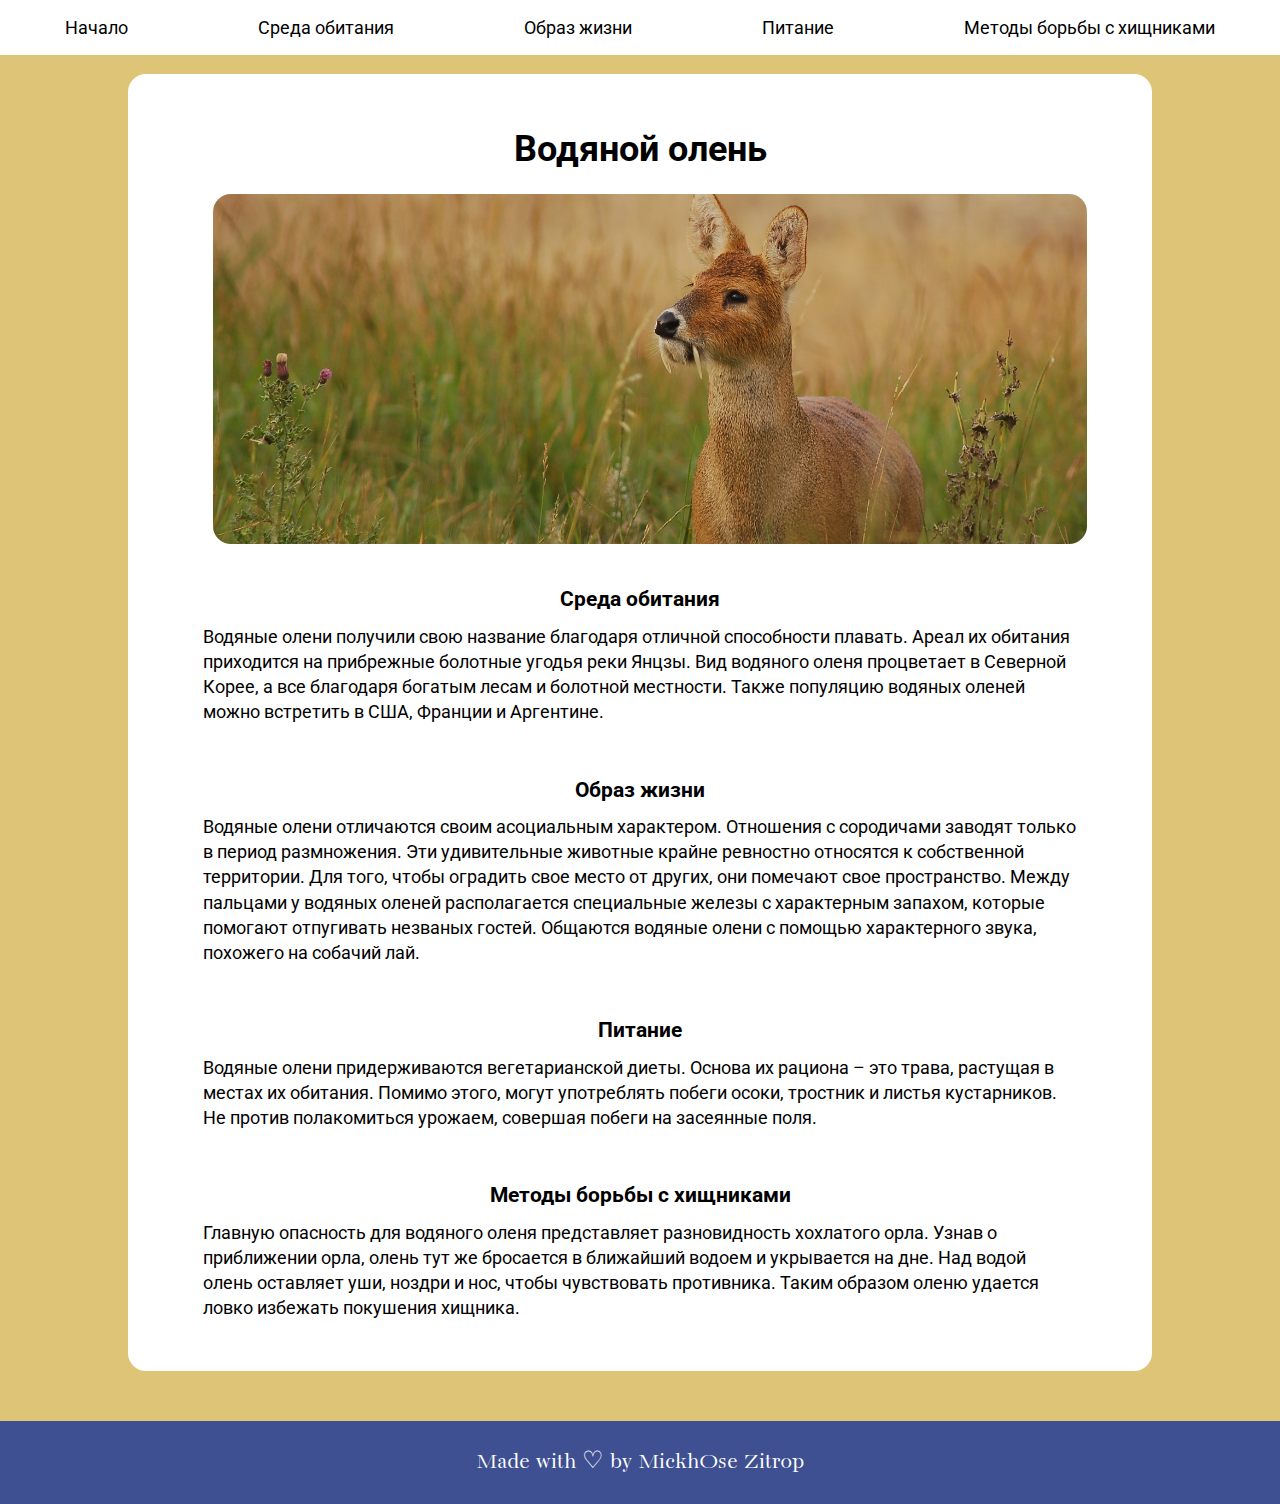
<file: index.html>
<!DOCTYPE html>
<html lang="ru">

<head>
	<meta charset="UTF-8">
	<meta name="viewport" content="width=device-width, initial-scale=1.0">
	<link rel="preconnect" href="https://fonts.googleapis.com">
	<link rel="preconnect" href="https://fonts.gstatic.com" crossorigin>
	<link href="https://fonts.googleapis.com/css2?family=Bacasime+Antique&family=Roboto&display=swap" rel="stylesheet">
	<link rel="stylesheet" href="style.css">
	<title>Домашнее задание 1</title>
</head>

<body>
	<!-- данная страница маленькая и не требует для себя меню навигации, но всё же он присутствует в рамках обучения -->
	<header>
		<nav>
			<ul>
				<li><a href="#start">Начало</a></li>
				<li><a href="#habitat">Среда обитания</a></li>
				<li><a href="#life_style">Образ жизни</a></li>
				<li><a href="#nutrition">Питание</a></li>
				<li><a href="#predator">Методы борьбы с хищниками</a></li>
			</ul>
		</nav>
	</header>
	<main>
		<div class="block" id="start">
			<h1>Водяной олень</h1>
			<div class="img">
				<img src="948.jpg" alt="">
			</div>
		</div>
		<div class="block" id="habitat">
			<h3>Среда обитания</h3>
			<p>Водяные олени получили свою название благодаря отличной способности плавать. Ареал их обитания приходится
				на прибрежные
				болотные угодья реки Янцзы. Вид водяного оленя процветает в Северной Корее, а все благодаря богатым
				лесам и болотной
				местности. Также популяцию водяных оленей можно встретить в США, Франции и Аргентине.</p>
		</div>
		<div class="block" id="life_style">
			<h3>Образ жизни</h3>
			<p>Водяные олени отличаются своим асоциальным характером. Отношения с сородичами заводят только в период
				размножения. Эти
				удивительные животные крайне ревностно относятся к собственной территории. Для того, чтобы оградить свое
				место от
				других, они помечают свое пространство. Между пальцами у водяных оленей располагается специальные железы
				с характерным
				запахом, которые помогают отпугивать незваных гостей. Общаются водяные олени с помощью характерного
				звука, похожего на
				собачий лай.</p>
		</div>
		<div class="block" id="nutrition">
			<h3>Питание</h3>
			<p>Водяные олени придерживаются вегетарианской диеты. Основа их рациона – это трава, растущая в местах их
				обитания. Помимо
				этого, могут употреблять побеги осоки, тростник и листья кустарников. Не против полакомиться урожаем,
				совершая побеги на
				засеянные поля.</p>
		</div>
		<div class="block" id="predator">
			<h3>Методы борьбы с хищниками</h3>
			<p>Главную опасность для водяного оленя представляет разновидность хохлатого орла. Узнав о приближении орла,
				олень тут же
				бросается в ближайший водоем и укрывается на дне. Над водой олень оставляет уши, ноздри и нос, чтобы
				чувствовать
				противника. Таким образом оленю удается ловко избежать покушения хищника.</p>
		</div>
	</main>
	<footer>Made with &#x2661; by MickhOse Zitrop</footer>
</body>

</html>
</file>
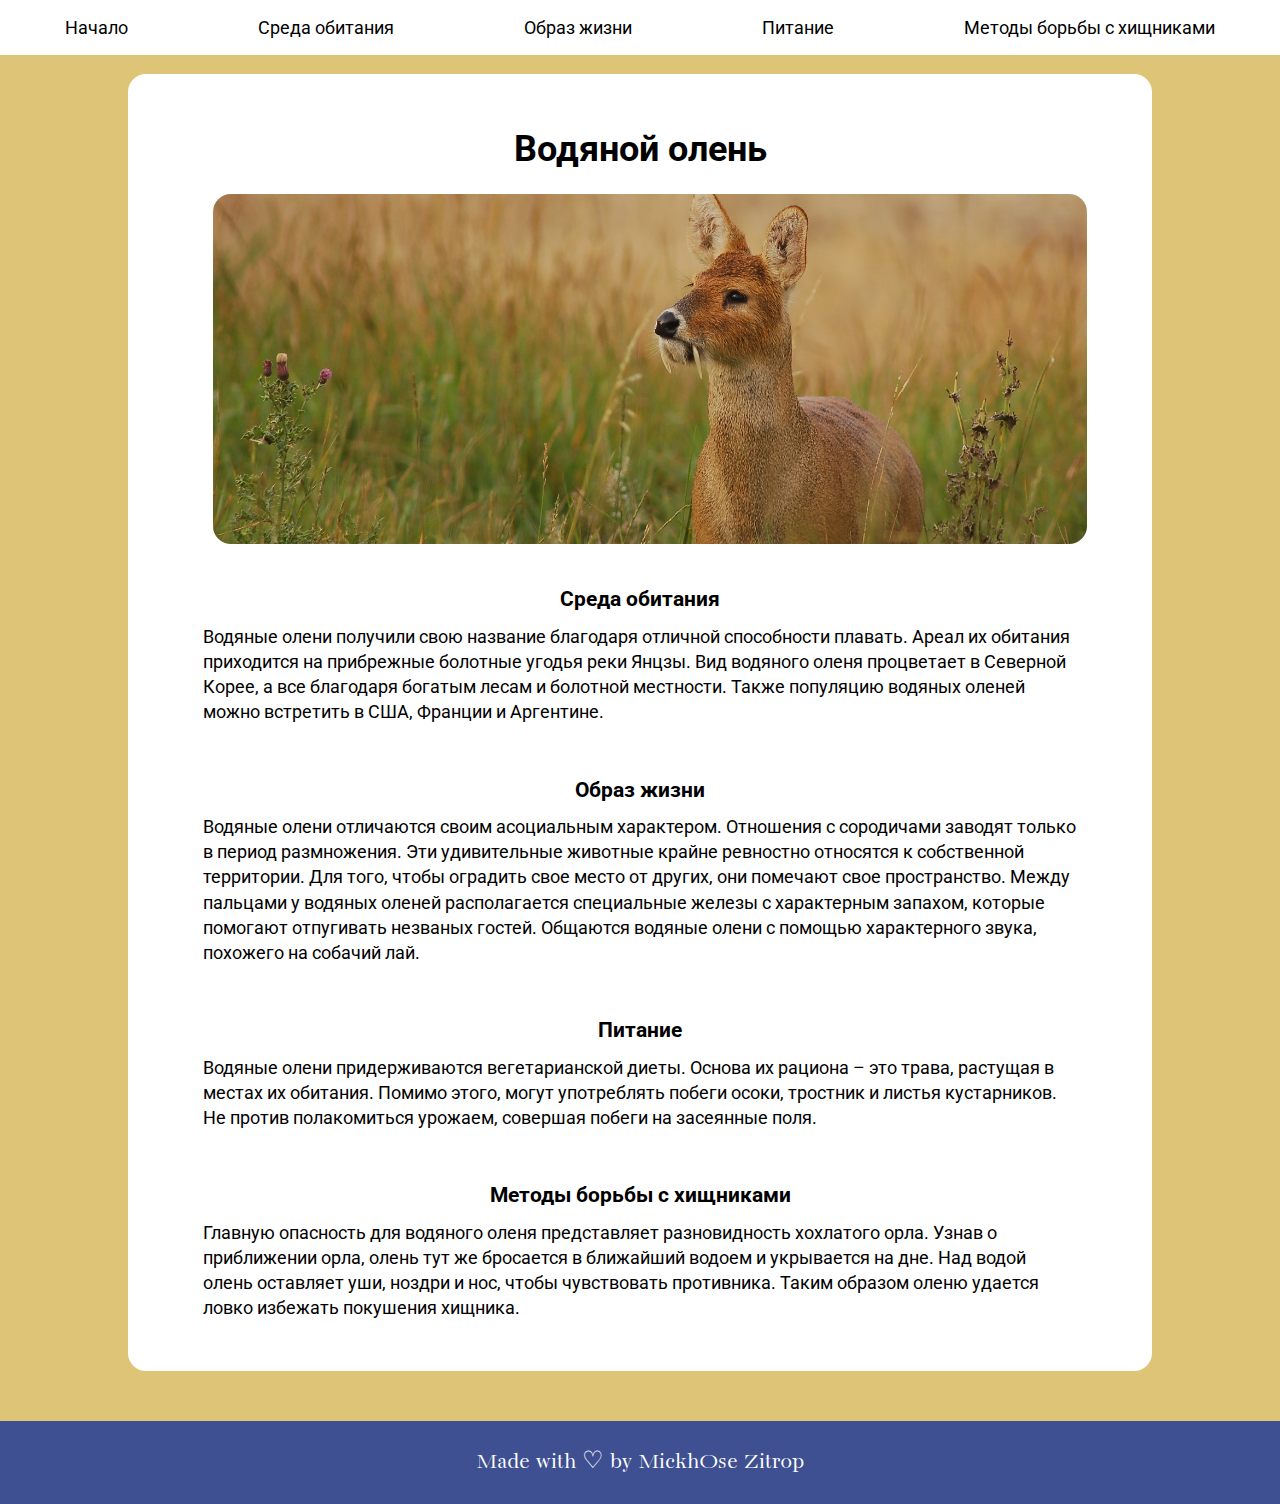
<file: dz_1.html>
<!DOCTYPE html>
<html lang="ru">

<head>
	<meta charset="UTF-8">
	<meta name="viewport" content="width=device-width, initial-scale=1.0">
	<link rel="preconnect" href="https://fonts.googleapis.com">
	<link rel="preconnect" href="https://fonts.gstatic.com" crossorigin>
	<link href="https://fonts.googleapis.com/css2?family=Bacasime+Antique&family=Roboto&display=swap" rel="stylesheet">
	<link rel="stylesheet" href="style.css">
	<title>Домашнее задание 1</title>
</head>

<body>
	<!-- данная страница маленькая и не требует для себя меню навигации, но всё же он присутствует в рамках обучения -->
	<header>
		<nav>
			<ul>
				<li><a href="#start">Начало</a></li>
				<li><a href="#habitat">Среда обитания</a></li>
				<li><a href="#life_style">Образ жизни</a></li>
				<li><a href="#nutrition">Питание</a></li>
				<li><a href="#predator">Методы борьбы с хищниками</a></li>
			</ul>
		</nav>
	</header>
	<main>
		<div class="block" id="start">
			<h1>Водяной олень</h1>
			<div class="img">
				<img src="948.jpg" alt="">
			</div>
		</div>
		<div class="block" id="habitat">
			<h3>Среда обитания</h3>
			<p>Водяные олени получили свою название благодаря отличной способности плавать. Ареал их обитания приходится
				на прибрежные
				болотные угодья реки Янцзы. Вид водяного оленя процветает в Северной Корее, а все благодаря богатым
				лесам и болотной
				местности. Также популяцию водяных оленей можно встретить в США, Франции и Аргентине.</p>
		</div>
		<div class="block" id="life_style">
			<h3>Образ жизни</h3>
			<p>Водяные олени отличаются своим асоциальным характером. Отношения с сородичами заводят только в период
				размножения. Эти
				удивительные животные крайне ревностно относятся к собственной территории. Для того, чтобы оградить свое
				место от
				других, они помечают свое пространство. Между пальцами у водяных оленей располагается специальные железы
				с характерным
				запахом, которые помогают отпугивать незваных гостей. Общаются водяные олени с помощью характерного
				звука, похожего на
				собачий лай.</p>
		</div>
		<div class="block" id="nutrition">
			<h3>Питание</h3>
			<p>Водяные олени придерживаются вегетарианской диеты. Основа их рациона – это трава, растущая в местах их
				обитания. Помимо
				этого, могут употреблять побеги осоки, тростник и листья кустарников. Не против полакомиться урожаем,
				совершая побеги на
				засеянные поля.</p>
		</div>
		<div class="block" id="predator">
			<h3>Методы борьбы с хищниками</h3>
			<p>Главную опасность для водяного оленя представляет разновидность хохлатого орла. Узнав о приближении орла,
				олень тут же
				бросается в ближайший водоем и укрывается на дне. Над водой олень оставляет уши, ноздри и нос, чтобы
				чувствовать
				противника. Таким образом оленю удается ловко избежать покушения хищника.</p>
		</div>
	</main>
	<footer>Made with &#x2661; by MickhOse Zitrop</footer>
</body>

</html>
</file>
<file: style.css>
/* Обнуление */

*,
*::before,
*::after {
	padding: 0;
	margin: 0;
	border: 0;
	-webkit-box-sizing: border-box;
	-moz-box-sizing: border-box;
	box-sizing: border-box;
}

/* Свойства body */

body {
	height: 100%;
	font-size: 18px;
	font-family: 'Roboto', sans-serif;
	background-color: #dec476;
	scroll-behavior: smooth;
	transition: 300ms;
	line-height: 1.4;
}

/* header */

header {
	height: 24px;
	width: 100%;
	margin-bottom: 50px;
}

nav {
	background-color: #fff;
}

ul {
	/* Делаем header горизонтальным */
	display: flex;
	/*убираем маркеры*/
	list-style: none;
}

li {
	/*делаем выравнивание*/
	margin: auto;
	padding: 15px;
}

/* li a используется для уточнения именно этих ссылок */

li a {
	/*делаем ссылки стандартного вида*/
	color: inherit;
	text-decoration: none;
}

/* "анимация"  подчеркивания при наведении (чтобы было понятно, что это ссылки) */

li a:hover {
	text-decoration: underline;
}

/* Анимация подчеркивания при наведении 

li a:after {
	display: block;
	content: "";
	border-radius: 10px;
	background: #252B42;
	width: 0;
	height: 1px;
	margin-left: 50%;
	transform: translateX(-50%);
	transition: 150ms ease-out;
}

li a:hover::after {
	content: '';
	width: 100%;
	background-color: #000;
}

*/

/* main */

main {
	display: flex;
	/*центрируем main*/
	flex-direction: column;
	margin: 50px auto;
	max-width: 1024px;
	padding: 25px 50px;
	border-radius: 18px;
	background-color: #fff;
}

/* центрируем заголовки */


h1,
h3 {
	text-align: center;
}

/* добавляем адаптивное изображение */

.img {
	position: relative;
	height: 350px;
	margin-top: 10px;
}

.img img {
	position: absolute;
	width: 100%;
	height: 100%;
	top: 0;
	left: 0;
	object-fit: cover;
	border-radius: 18px;
}

/* делаем расстояние между блоками */

.block {
	margin: 15px;
}

/* делаем расстояние между элеменетами блока */

.block * {
	margin: 10px;
}

/* footer */

footer {
	text-align: center;
	background-color: #3e4f92;
	color: #fff;
	font-size: 24px;
	font-family: 'Bacasime Antique', serif;
	padding: 25px 0px;
	user-select: none;
}
</file>
